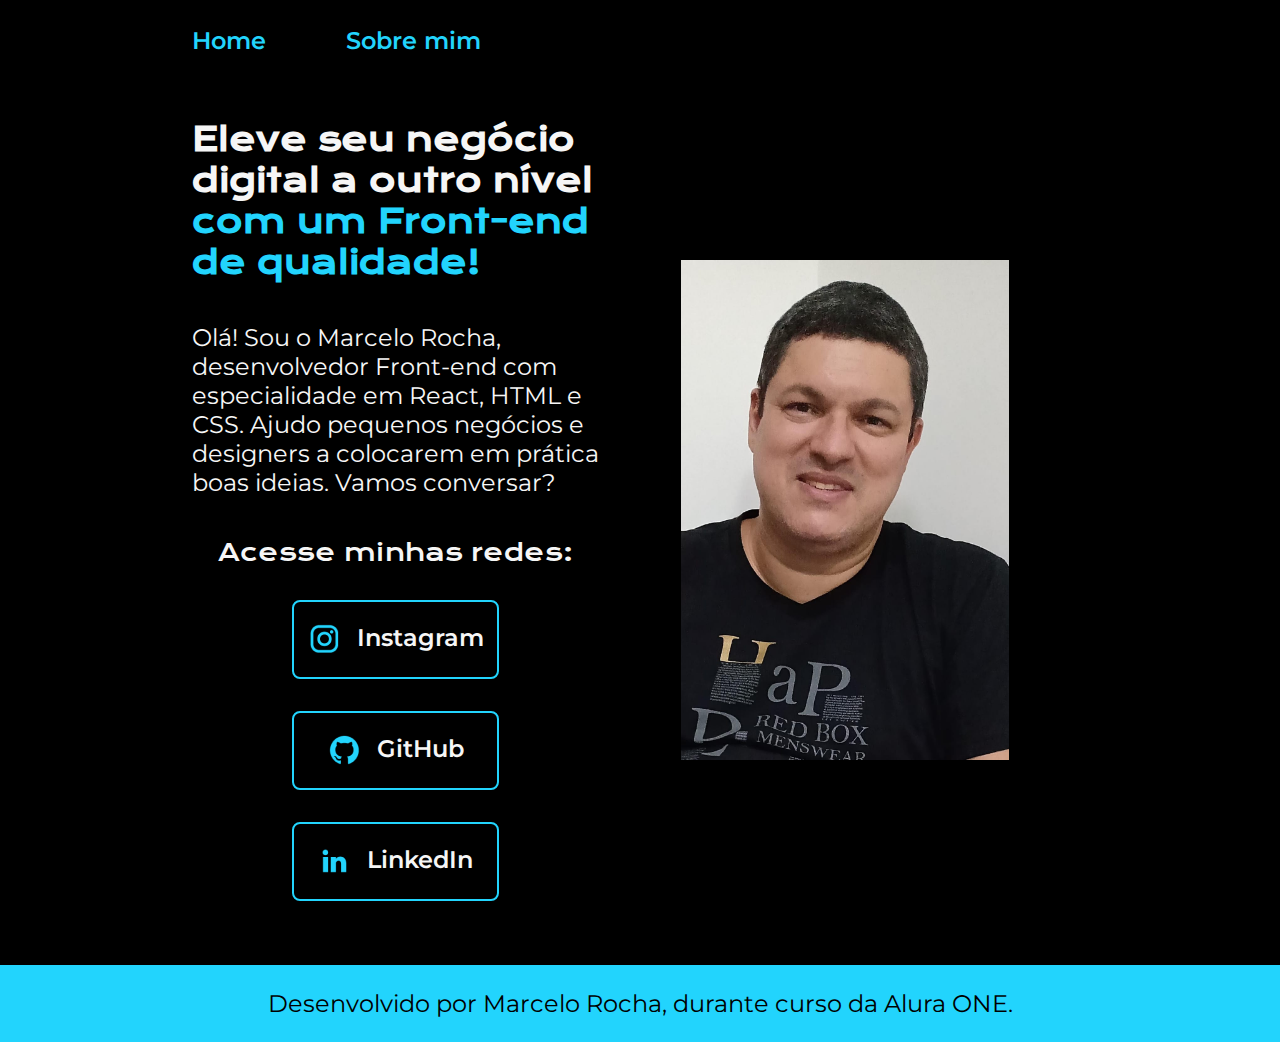
<file: index.html>
<!DOCTYPE html>
<html lang="pt-br">
<head>
    <meta charset="UTF-8">
    <meta name="viewport" content="width=device-width, initial-scale=1.0">
    <title>Portfolio</title>
    <link rel="stylesheet" href="./styles/style.css">
</head>
<body>
    <header class="cabecalho">
        <nav class="cabecalho_menu">
            <a class="cabecalho_menu_link" href="index.html">Home</a>
            <a class="cabecalho_menu_link" href="about.html">Sobre mim</a>
        </nav>
    </header>
    <main class="apresentacao">
        <section class="apresentacao_conteudo">
            <h1 class="apresentacao_conteudo_titulo">Eleve seu negócio digital a outro nível <strong class="titulo-destaque"> com um Front-end de qualidade!</strong></h1>
            <p class="apresentacao_conteudo_texto">Olá! Sou o Marcelo Rocha, desenvolvedor Front-end com especialidade em React, HTML e CSS. Ajudo pequenos negócios e designers a colocarem em prática boas ideias. Vamos conversar?</p>
            <div class="apresentacao_links">
                <h2 class="apresentacao_links_subtitulo">Acesse minhas redes:</h2>
                <a class="apresentacao_links_botoes" href="https://www.instagram.com/marcelorocha.sp">
                    <img src="./assets/instagram.png">
                    Instagram
                </a>
                <a class="apresentacao_links_botoes" href="https://github.com/MarceloRocha-SP">
                    <img src="./assets/github.png">
                    GitHub
                </a>
                <a class="apresentacao_links_botoes" href="https://www.linkedin.com/in/marcelorocha-sp">
                    <img src="./assets/linkedin.png">
                    LinkedIn
                </a>
            </div> 
        </section>
        <div class="apresentacao_foto">
            <img src="Marcelo Rocha.jpg" alt="Foto do Marcelo Rocha">
        </div>
    </main>

    <footer class="rodape">
        <p>Desenvolvido por Marcelo Rocha, durante curso da Alura ONE.</p>
    </footer>
    
</body>
</html>
</file>
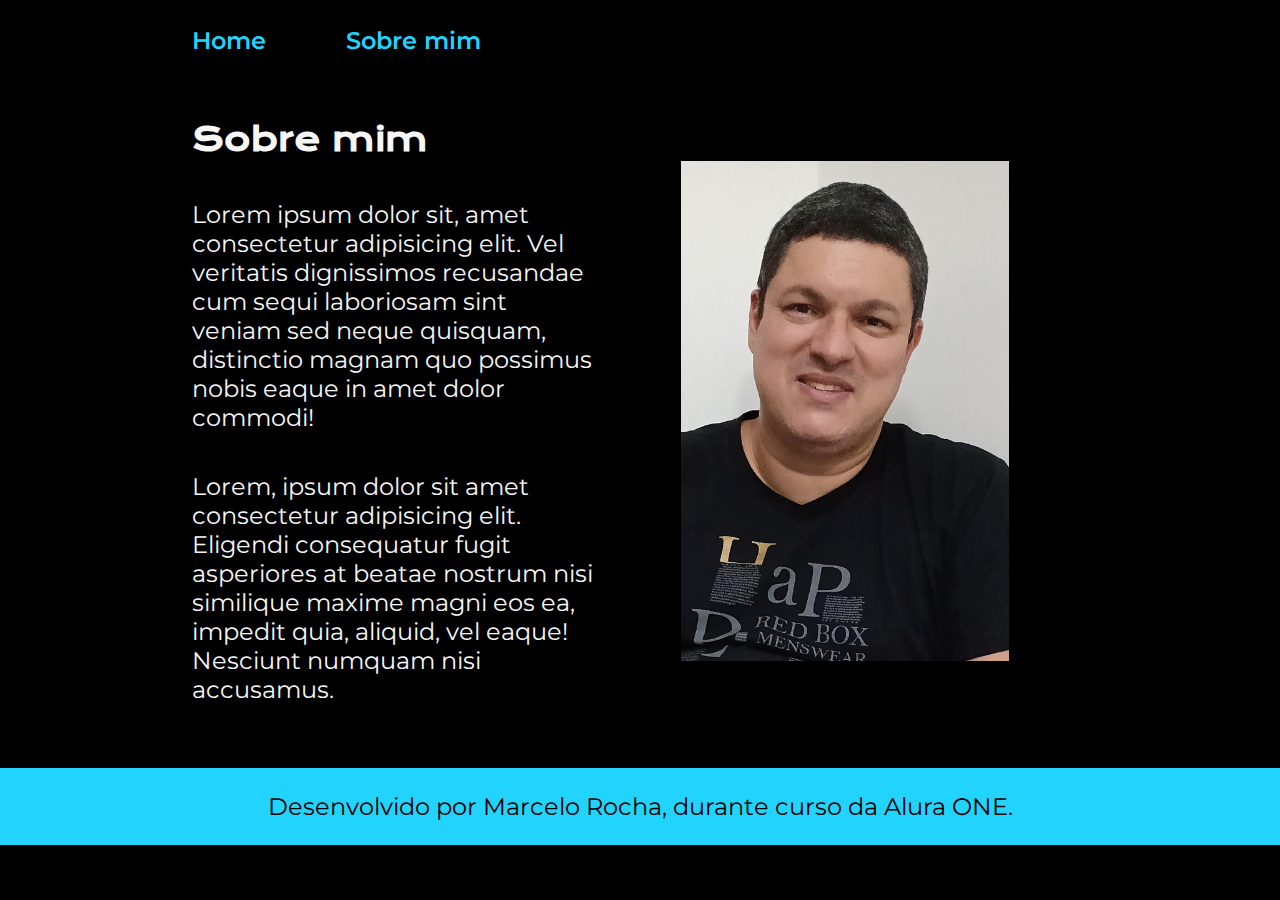
<file: about.html>
<!DOCTYPE html>
<html lang="pt-br">
<head>
    <meta charset="UTF-8">
    <meta name="viewport" content="width=device-width, initial-scale=1.0">
    <title>Sobre mim</title>
    <link rel="stylesheet" href="./styles/style.css">
</head>
<body>
    <header class="cabecalho">
        <nav class="cabecalho_menu">
            <a class="cabecalho_menu_link" href="index.html">Home</a>
            <a class="cabecalho_menu_link" href="about.html">Sobre mim</a>
        </nav>
    </header>

    <main class="apresentacao">
        <section class="apresentacao_conteudo">
            <h1 class="apresentacao_conteudo_titulo">Sobre mim</h1>
            <p class="apresentacao_conteudo_texto">Lorem ipsum dolor sit, amet consectetur adipisicing elit. Vel veritatis dignissimos recusandae cum sequi laboriosam sint veniam sed neque quisquam, distinctio magnam quo possimus nobis eaque in amet dolor commodi!</p>
            <p class="apresentacao_conteudo_texto">Lorem, ipsum dolor sit amet consectetur adipisicing elit. Eligendi consequatur fugit asperiores at beatae nostrum nisi similique maxime magni eos ea, impedit quia, aliquid, vel eaque! Nesciunt numquam nisi accusamus.</p>
        </section>
        <div class="apresentacao_foto">
            <img src="Marcelo Rocha.jpg" alt="Foto do Marcelo Rocha">
        </div>
        
    </main>

    <footer class="rodape">
        <p>Desenvolvido por Marcelo Rocha, durante curso da Alura ONE.</p>
    </footer>
</body>
</html>
</file>
<file: styles/style.css>
@import url("https://fonts.googleapis.com/css2?family=Krona+One&family=Montserrat:wght@400;600&display=swap");

:root {
    --cor-primaria: #000000;
    --cor-secundaria: #F6F6F6;
    --cor-terciaria: #22D4FD;
    --cor-hover: #272727;

    --fonte-primaria: "Krona One", sans-serif;
    --fonte-secundaria: "Montserrat", sans-serif;
}

* {
    margin: 0;
    padding: 0;
}

body {
    /* height: 100vh; */
    box-sizing: border-box;
    background-color: var(--cor-primaria);
    color: var(--cor-secundaria);
}

.apresentacao {
    padding: 5% 15%;
    display: flex;
    align-items: center;
    justify-content: space-between;
    gap: 82px;
}

.cabecalho {
    padding: 2% 0% 0% 15%;
}

.cabecalho_menu {
    display: flex;
    gap: 80px;
}

.cabecalho_menu_link {
    font-family: var(--fonte-secundaria);
    font-size: 1.5rem;
    font-weight: 600;
    color: var(--cor-terciaria);
    text-decoration: none;
}

.apresentacao_conteudo {
    width: 50%;
    display: flex;
    flex-direction: column;
    gap: 40px;
}

.apresentacao_conteudo_titulo {
    font-size: 2,25rem;
    font-family: var(--fonte-primaria);
}

.titulo-destaque {
    color: var(--cor-terciaria);
}

.apresentacao_conteudo_texto {
    font-size: 1.5rem;
    font-family: var(--fonte-secundaria);
}

.apresentacao_links {
    display: flex;
    flex-direction: column;
    justify-content: space-between;
    align-items: center;
    gap: 32px;
}

.apresentacao_links_subtitulo {
    font-family: var(--fonte-primaria);
    font-weight: 400;
    font-size: 1.5rem;
}

.apresentacao_links_botoes {
    /* background-color: #22d4fd; */
    display: flex;
    justify-content: center;
    gap: 16px;
    border: 2px solid var(--cor-terciaria);
    width: 50%;
    text-align: center;
    border-radius: 8px;
    font-size: 1.5rem;
    font-weight: 600;
    padding: 21.5px 0;
    text-decoration: none;
    color: #F6F6F6;
    font-family: var(--fonte-secundaria);
}

.apresentacao_links_botoes:hover {
    background-color: var(--cor-hover);
}

img {
    max-height: 100%;
   }

.apresentacao_foto {
    width: 50%;
    height: 500px;
    
}

.rodape {
    padding: 24px;
    color: var(--cor-primaria);
    background-color: var(--cor-terciaria);
    text-align: center;
    font-family: var(--fonte-secundaria);
    font-size: 1.5rem;
}

@media (max-width: 1200px) {
    .cabecalho {
        padding: 10%;
    }
    .cabecalho_menu {
        justify-content: center;
    }
    .apresentacao {
        flex-direction: column-reverse;
        padding: 5%;
    }
    .apresentacao_conteudo {
        width: auto;
    }
}
</file>
